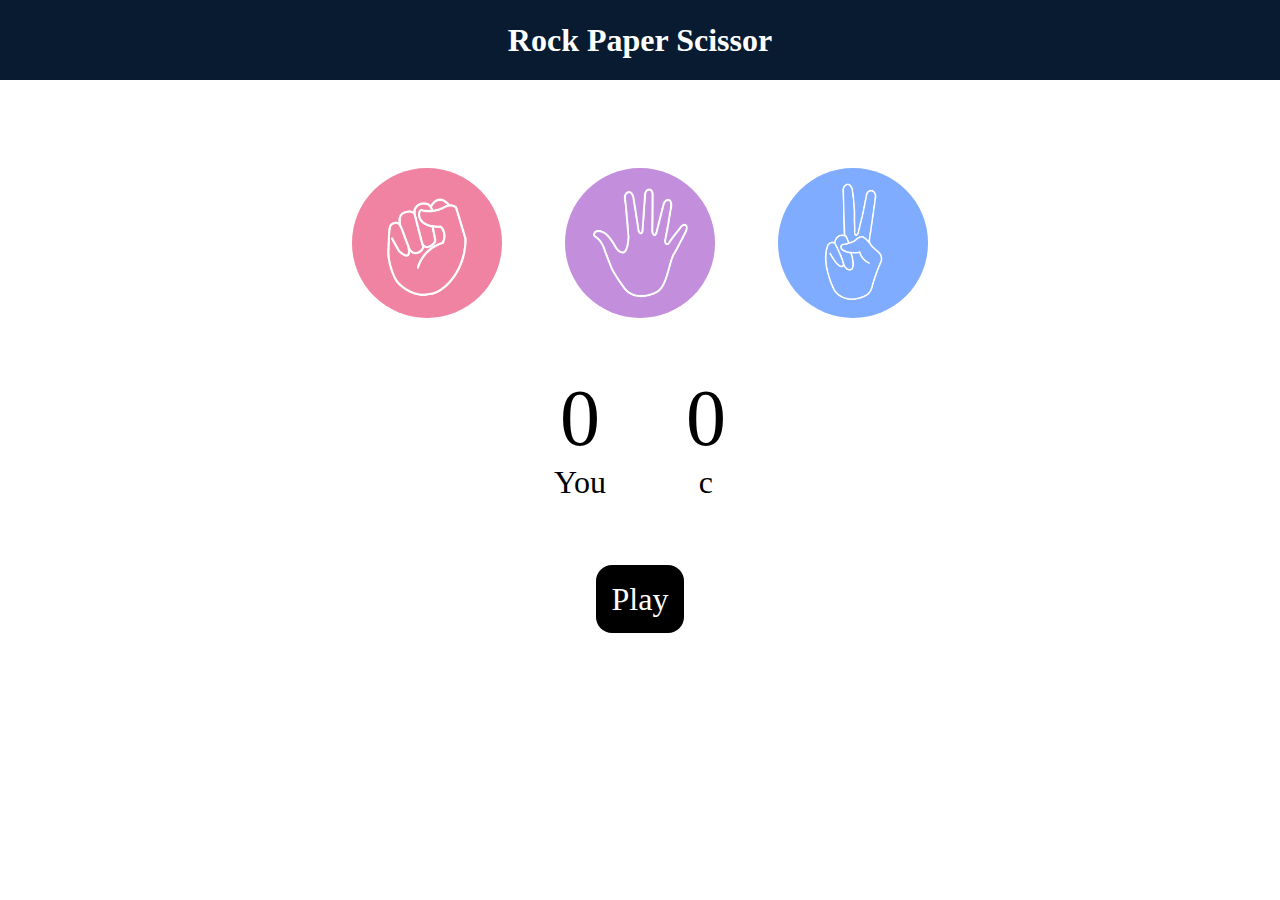
<file: Rock_Paper_Scissor/index.html>
<!DOCTYPE html>
<html lang="en">
<head>
    <meta charset="UTF-8">
    <meta name="viewport" content="width=device-width, initial-scale=1.0">
    <title>Rock Paper Scissor</title>
    <link rel="stylesheet" href="style.css">
</head>
<body>
    <h1>Rock Paper Scissor</h1>
    <div class="choices">
        <div class="choice" id="rock">
            <img src="rock.png"/>
        </div>

        <div class="choice" id="paper">
            <img src="paper.png"/>
        </div>

        <div class="choice" id="scissor">
            <img src="scissors.png"/>
        </div>
    </div>

    <div class="score">
        <div class="sc">
            <p id="user-score">0</p>
            <p>You</p>
        </div>

        <div class="sc">
            <p id="c-score">0</p>
            <p>c</p>
        </div>
    </div>

   <div class="msg-c">
    <p id="msg">Play</p>
   </div>


<script src="app.js"></script>
</body>
</html>
</file>
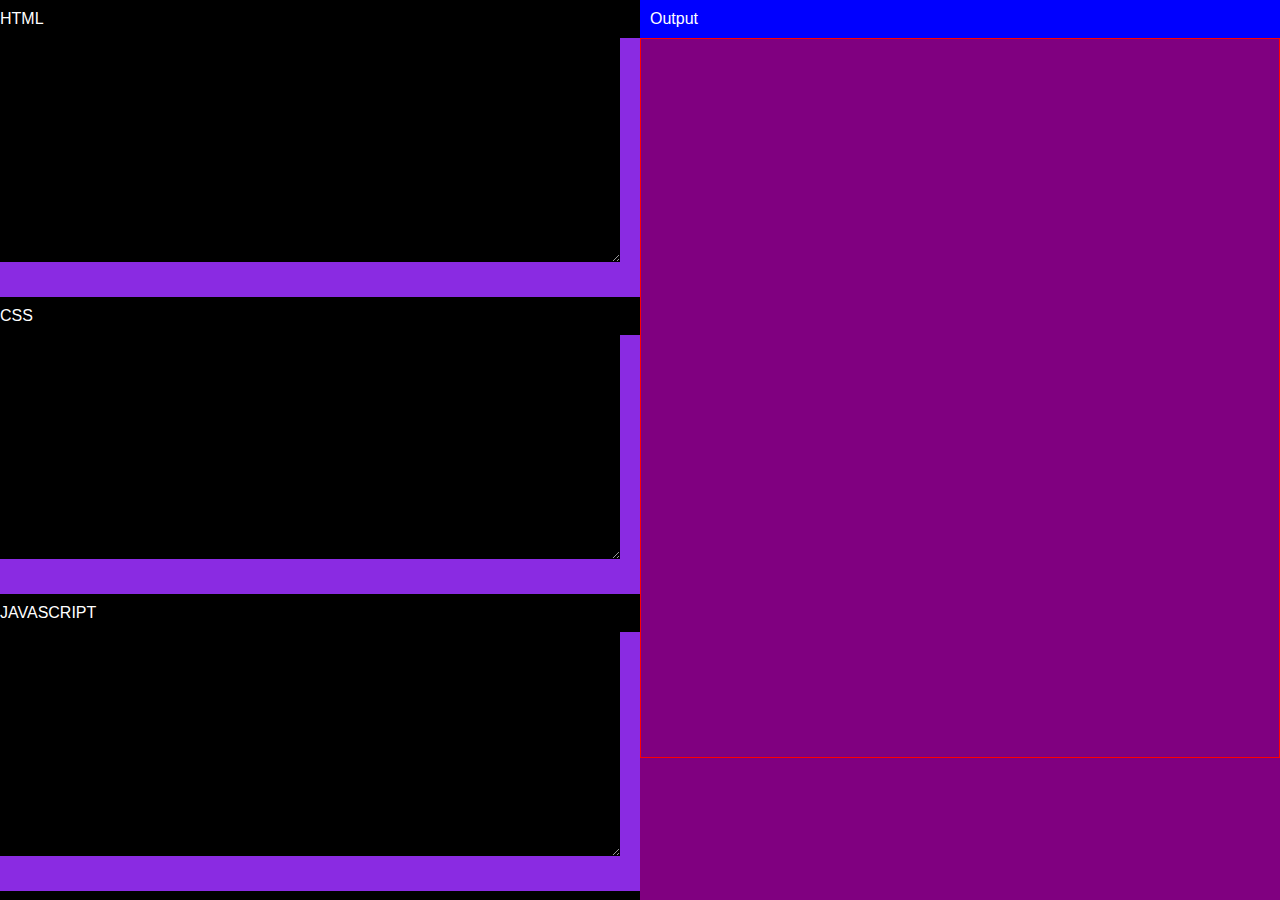
<file: CodeEditor.html>
<!DOCTYPE html>
<html lang="en">
<head>
    <meta charset="UTF-8">
    <meta name="viewport" content="width=device-width, initial-scale=1.0">
    <title>Document</title>
    <style>
        * {
            margin: 0px;
            padding: 0px;
            box-sizing: border-box;
            font-family: sans-serif;
        }
        body {
            width: 100%;
            display: flex;
            height: 100vh;
            background-color: yellow;
        }
        .leftPart {
            flex-basis: 50%;
            background-color: black;
            height: 100%;
            display: flex;
            flex-direction: column;
        }
        .content {
            flex-basis: 33%;
            background-color: blueviolet;
        }
        .rightPart {
            flex-basis: 50%;
            height: 100%;
            background-color: purple;
        }
        .leftPart .content label {
            background-color: black;
            display: block;
            color: white;
            padding: 10px 0px;
        }
        .leftPart .content textarea {
            width: calc(100% - 20px);
            outline: none;
            background-color: black;
            color: white;
            padding: 10px;
            border: none;
            height: calc(82% - 20px);
        }
        .rightPart label {
            display: block;
            padding: 10px;
            background-color: blue;
            color: white;
        }
        .rightPart iframe {
            display: block;
            width: 100%;
            height: 80%;
            box-sizing: border-box;
            border: 1px solid red;
        }
    </style>
</head>
<body>
    <div class="leftPart">
        <div class="content">
            <label>HTML</label>
            <textarea id="html"></textarea>
        </div>
        <div class="content">
            <label>CSS</label>
            <textarea id="css"></textarea>
        </div>
        <div class="content">
            <label>JAVASCRIPT</label>
            <textarea id="js"></textarea>
        </div>
    </div>
    <div class="rightPart">
        <label>Output</label>
        <iframe id="output"></iframe>
    </div>
    <script>
        let output = document.querySelector("#output");
        let htmlInput = document.querySelector("#html");
        let cssInput = document.querySelector("#css");
        let jsInput = document.querySelector("#js");

        function updateOutput() {
            let htmlCode = htmlInput.value;
            let cssCode = `<style>${cssInput.value}</style>`;
            let jsCode = `<script>${jsInput.value}<\/script>`;
            
            output.contentDocument.body.innerHTML = htmlCode + cssCode + jsCode;
            output.contentWindow.eval(jsInput.value);
        }

        htmlInput.addEventListener("keyup", updateOutput);
        cssInput.addEventListener("keyup", updateOutput);
        jsInput.addEventListener("keyup", updateOutput);
    </script>
</body>
</html>
</file>
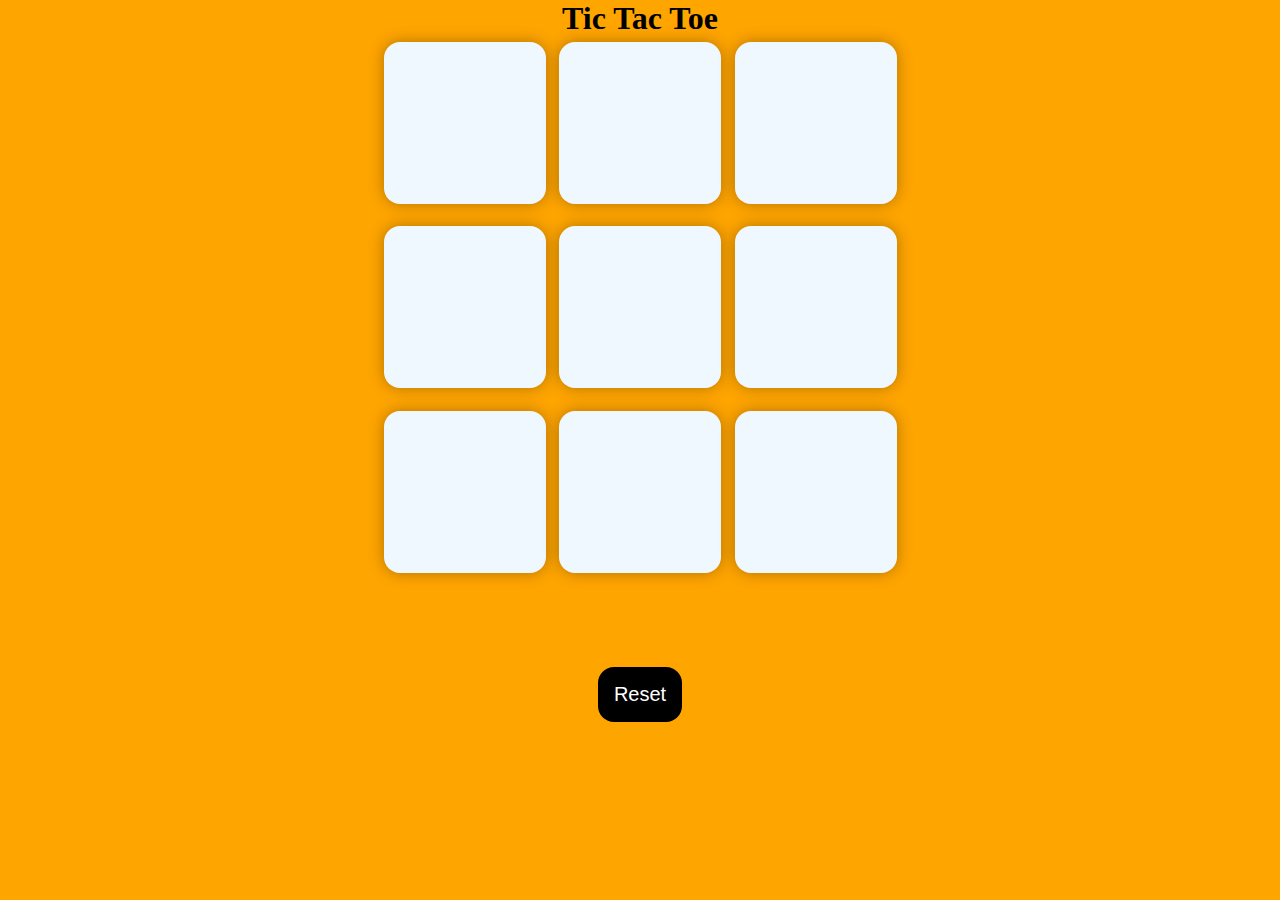
<file: TicTacToe/TicTacToe.html>
<!DOCTYPE html>
<html lang="en">
<head>
    <meta charset="UTF-8">
    <meta name="viewport" content="width=device-width, initial-scale=1.0">
    <title>Tic Tac Toe</title>
    <link rel="stylesheet" href="TicTacToe.css"></link>
</head>
<body>
    <div class="msg hide">
        <p id="msgs">Winner</p>
        <button id="new-btn">New Game</button>
    </div>
    <main>
        <h1>Tic Tac Toe</h1>
    <div class="container">
        <div class="game">

        <button class="box"></button>
        <button class="box"></button>
        <button class="box"></button>
        <button class="box"></button>
        <button class="box"></button>
        <button class="box"></button>
        <button class="box"></button>
        <button class="box"></button>
        <button class="box"></button>
        
        </div>
    </div>  
    <button id="reset">Reset</button> 
    </main>
    <script src="TicTacToe.js"></script>
</body>
</html>
</file>
<file: Rock_Paper_Scissor/style.css>
*{
    margin:0;
    padding: 0;
    text-align: center;
}

h1{
    background-color: #081b31;
    color: white;
    height: 5rem;
    line-height: 5rem;

}

.choice{
    height: 165px;
    width: 165px;
    border-radius:50%;
    display: flex;
    justify-content: center;
    align-items: center;
}
.choice:hover{
    
    cursor: pointer;
    background-color: black;

}
img{
    height: 150px;
    width: 150px;
    object-fit: cover;
    border-radius: 50% ;
}

.choices{
    display: flex;
    justify-content: center;
    align-items: center;
    gap:3rem;
    margin-top:5rem;
}

.score{
    display: flex;
    justify-content: center;
    align-items: center;
    font-size: 2rem;
    margin-top: 3rem;
    gap:5rem;
}
#user-score,#c-score{
    font-size: 5rem ;
}
.msg-c{
    margin-top: 5rem;
}
#msg{
    /* margin-top:5rem; */
    background-color: black;
    color: white;
    font-size: 2rem;
    display: inline;
    padding:1rem;
    border-radius: 1rem;
}
</file>
<file: TicTacToe/TicTacToe.css>
*{
   margin: 0;
   padding:0;
}

body{
    background-color: orange ;
    text-align: center;
}

.container{
    height: 70vh;
    display: flex;
   flex-wrap: wrap;
   justify-content: center;
}

.game{
   height: 60vmin;
   width: 60vmin;
   display: flex;
   flex-wrap: wrap;
   justify-content: center;
   align-items: center;
   gap: 1.5vmin;
}

.box{
    height: 18vmin;
    width: 18vmin;
    border-radius:1rem;
    border: none;
    box-shadow: 0 0 1rem rgba(0,0,0,0.3);
    font-size: 8vmin;
    color: black;
    background-color: aliceblue;
    
}

#reset{
    padding: 1rem;
    font-size: 1.25rem;
    background-color: black;
    color: white;
    border-radius: 1rem;
    border: none;
}

#new-btn{
    padding: 1rem;
    font-size: 1.25rem;
    background-color: black;
    color: white;
    border-radius: 1rem;
    border: none;
}
#msgs{
    color:white;
    font-size: 8vmin;
}

.msg{
    height: 80vmin;
    display: flex;
    justify-content: center;
    align-items: center;
    flex-direction: column;
    gap: 4rem;

}

.hide{
    display: none; 
}
</file>
